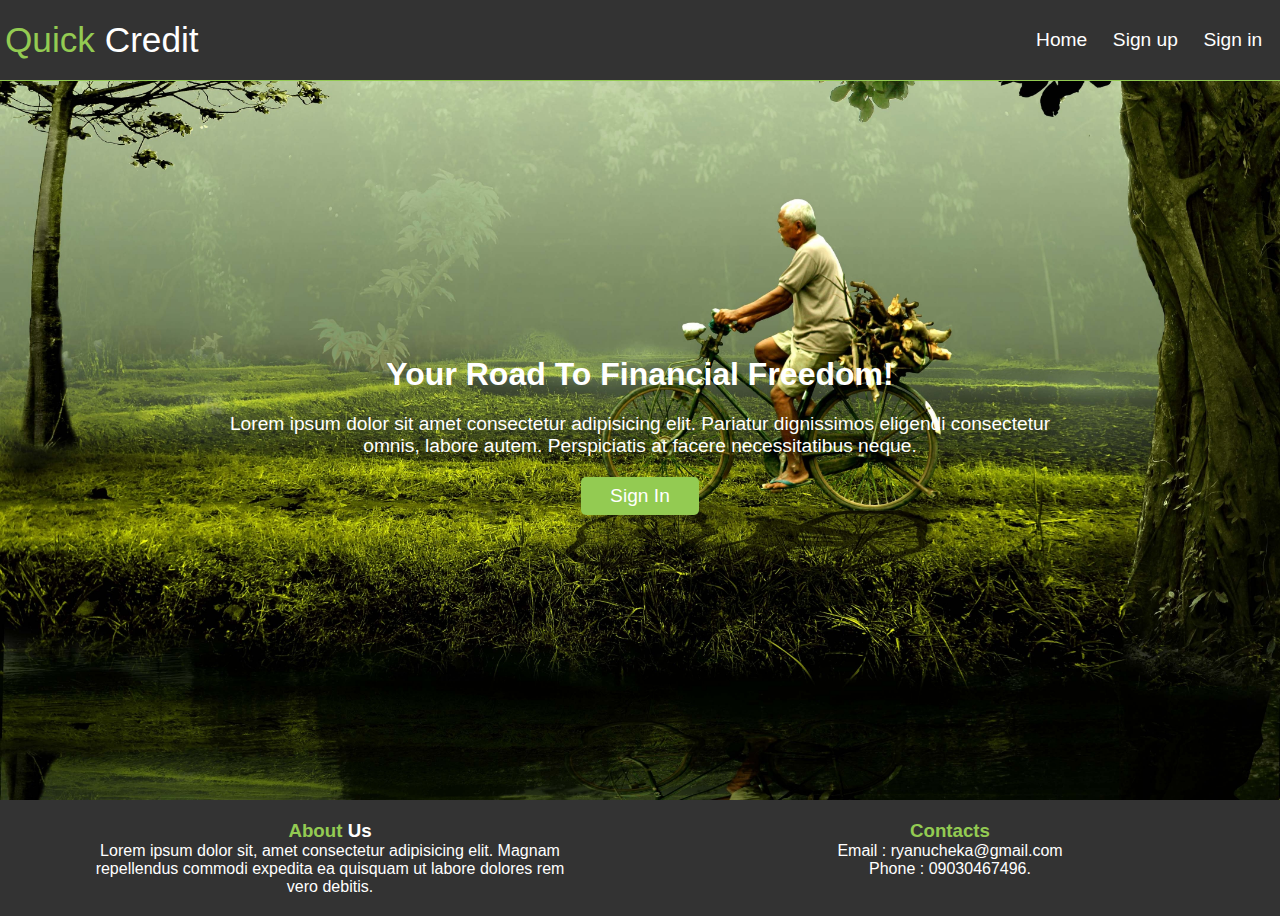
<file: UI/index.html>
<!DOCTYPE html>
<html lang="en">
<head>
    <meta charset="UTF-8">
    <meta name="viewport" content="width=device-width, initial-scale=1.0">
    <meta http-equiv="X-UA-Compatible" content="ie=edge">
    <link rel="stylesheet" href="./css/style.css">
    <title>home page</title>
</head>
<body>
    <nav>
        <div id="branding"><span id="brand-first">Quick</span> Credit</div>
        <ul>
            <li><a href="">Home</a></li>
            <li><a href="./views/signup.html">Sign up</a></li>
            <li><a href="./views/signin.html">Sign in</a></li>
        </ul>
    </nav>
    <div class="showcase">
        <div class="showcase-content">
                <h2>Your Road To Financial Freedom!</h2>
                <p>
                    Lorem ipsum dolor sit amet consectetur adipisicing elit. Pariatur dignissimos eligendi consectetur omnis, labore autem. Perspiciatis at facere necessitatibus neque.
                </p>
                <a href="./views/signin.html" class="btn">Sign In</a>
        </div>
    </div>
    <footer>
        <div class="about">
            <h3><span id="brand-first">About</span> Us</h3>
            <p>
                Lorem ipsum dolor sit, amet consectetur adipisicing elit. Magnam repellendus commodi expedita ea quisquam ut labore dolores rem vero debitis.
            </p>
            
        </div>
        <div class="contact">
            <h3 id="brand-first">Contacts</h3>
            <p>
                Email : ryanucheka@gmail.com <br>
                Phone : 09030467496.
            </p>
        </div>
        
    </footer>
</body>
</html>
</file>
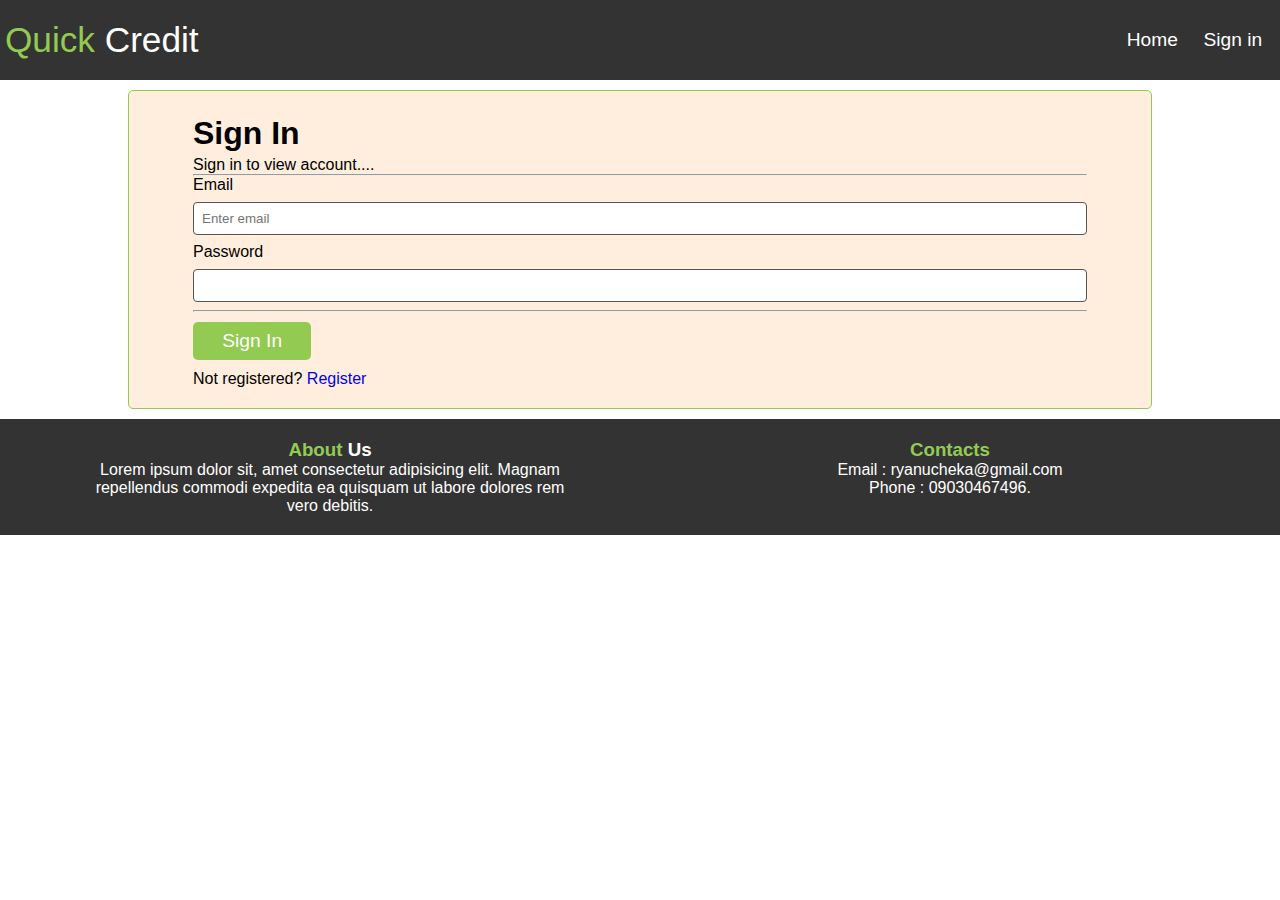
<file: UI/views/signin.html>
<!DOCTYPE html>
<html lang="en">
<head>
    <meta charset="UTF-8">
    <meta name="viewport" content="width=device-width, initial-scale=1.0">
    <meta http-equiv="X-UA-Compatible" content="ie=edge">
    <title>sign up</title>
    <link rel="stylesheet" href="../css/style.css">
</head>
<body>
    <nav>
        <div id="branding"><span id="brand-first">Quick</span> Credit</div>
        <ul>
            <li><a href="">Home</a></li>
            <!-- <li><a href="">Sign up</a></li> -->
            <li><a href="">Sign in</a></li>
        </ul>
    </nav>
    <div class="container">
        <div class="card">
            <h2 class="card-header">Sign In</h2>
            <p>Sign in to view account....</p>
            <hr>
            <form action="" method="post">
            <div class="form-group">
                <label for="">Email</label>
                <input type="email" required name="" placeholder="Enter email" id="">
            </div>
            <div class="form-group">
                <label for="">Password</label>
                <input type="password" required name="" id="">
            </div>
            
            
            <hr>
            <button class="btn" type="submit">Sign In</button>
            <p>
                <span>Not registered?</span>
            <a href="../views/signup.html">Register</a>
            </p>
            </form>
        </div>
    </div>

    <footer>
        <div class="about">
            <h3><span id="brand-first">About</span> Us</h3>
            <p>
                Lorem ipsum dolor sit, amet consectetur adipisicing elit. Magnam repellendus commodi expedita ea quisquam ut labore dolores rem vero debitis.
            </p>
            
        </div>
        <div class="contact">
            <h3 id="brand-first">Contacts</h3>
            <p>
                Email : ryanucheka@gmail.com <br>
                Phone : 09030467496.
            </p>
        </div>
        
    </footer>
</body>
</html>
</file>
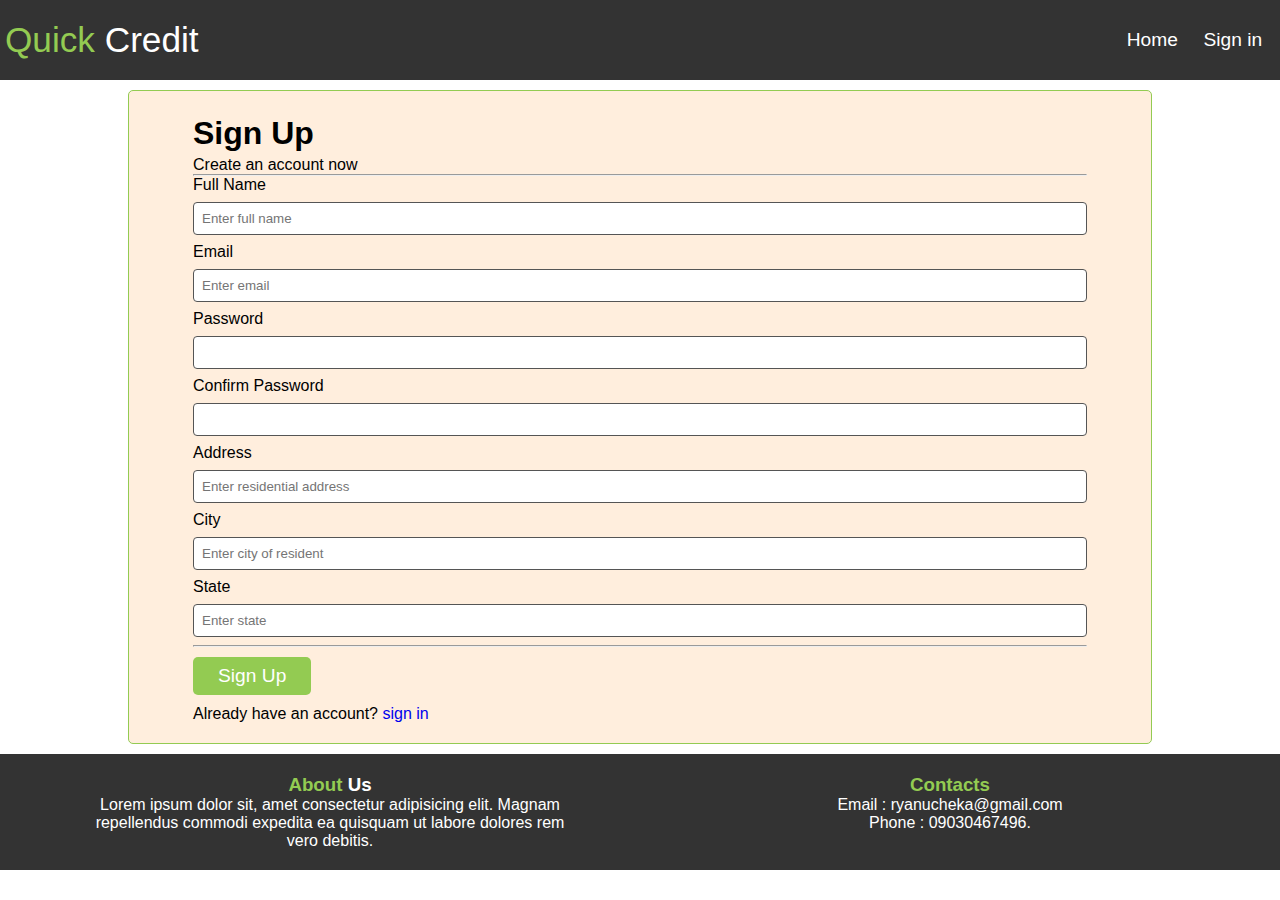
<file: UI/views/signup.html>
<!DOCTYPE html>
<html lang="en">
<head>
    <meta charset="UTF-8">
    <meta name="viewport" content="width=device-width, initial-scale=1.0">
    <meta http-equiv="X-UA-Compatible" content="ie=edge">
    <title>sign up</title>
    <link rel="stylesheet" href="../css/style.css">
</head>
<body>
    <nav>
        <div id="branding"><span id="brand-first">Quick</span> Credit</div>
        <ul>
            <li><a href="">Home</a></li>
            <!-- <li><a href="">Sign up</a></li> -->
            <li><a href="">Sign in</a></li>
        </ul>
    </nav>
    <div class="container">
        <div class="card">
            <h2 class="card-header">Sign Up</h2>
            <p>Create an account now</p>
            <hr>
            <form action="" method="post">
            <div class="form-group">
                <label for="">Full Name</label>
                <input type="text" required name="" placeholder="Enter full name" id="">
            </div>
            <div class="form-group">
                <label for="">Email</label>
                <input type="email" required name="" placeholder="Enter email" id="">
            </div>
            <div class="form-group">
                <label for="">Password</label>
                <input type="password" required name="" id="">
            </div>
            <div class="form-group">
                <label for="">Confirm Password</label>
                <input type="password" required name="" id="">
            </div>
            <div class="form-group">
                <label for="">Address</label>
                <input type="text" required name="" placeholder="Enter residential address" id="">
            </div>
            <div class="form-group">
                <label for="">City</label>
                <input type="text"required name="" placeholder="Enter city of resident" id="">
            </div>
            <div class="form-group">
                <label for="">State</label>
                <input type="text" required name="" placeholder="Enter state" id="">
            </div>
            <hr>
            <button class="btn" type="submit">Sign Up</button>

            <p>
                <span>Already have an account?  </span>
            <a href="../views/signin.html">sign in</a>
            </p>
            </form>
        </div>
    </div>

    <footer>
        <div class="about">
            <h3><span id="brand-first">About</span> Us</h3>
            <p>
                Lorem ipsum dolor sit, amet consectetur adipisicing elit. Magnam repellendus commodi expedita ea quisquam ut labore dolores rem vero debitis.
            </p>
            
        </div>
        <div class="contact">
            <h3 id="brand-first">Contacts</h3>
            <p>
                Email : ryanucheka@gmail.com <br>
                Phone : 09030467496.
            </p>
        </div>
        
    </footer>
</body>
</html>
</file>
<file: UI/css/style.css>
* {
	box-sizing: border-box;
	margin: 0px;
	padding: 0px;
}
body {
	font-family: 'Segoe UI', Tahoma, Geneva, Verdana, sans-serif;
	font-size: 16px;
}
a {
	text-decoration: none;
}
ul {
	list-style: none;
}

/* Navbar stylings */
nav {
	background-color: #333;
	height: 80px;
	display: flex;
	justify-content: space-between;
	align-items: center;
	color: #fff;
	padding: 0px 5px;
}
nav ul {
	display: flex;
	justify-items: space-between;
}
nav ul li a {
	display: inline-block;
	text-align: center;
	color: #fff;
	font-size: 1.2rem;
	padding: 0px 0.8rem;
}
nav ul li a:hover {
	color: #93cb52;
}
#branding {
	font-size: 2.2rem;
	line-height: 1.5;
}
#brand-first {
	color: #93cb52;
}
/* Navbar styling ends */

/* Showcase Div */
.showcase {
	background: #333 url("../images/bg-img.jpg") no-repeat center center/cover;
	text-align: center;
	height: 80vh;
	border-top: 1px solid #93cb52;
	color: #fff;
}
.showcase .showcase-content {
	display: flex;
	flex-direction: column;
	justify-content: center;
	height: 100%;
}
.showcase .showcase-content h2 {
	font-size: 2rem;
}
.showcase .showcase-content p {
	font-size: 1.2rem;
	padding: 20px 20px 10px 20px;
	align-self: center;
	width: 70%;
}

.btn {
	display: inline-block;
	background-color: #93cb52;
	padding: 8px 0.6rem;
	width: 7.4rem;
	font-size: 1.2rem;
	align-self: center;
	color: #fff;
	border: none;
	border-radius: 5px;
	margin: 10px 0px;
}
.btn:hover {
	background-color: #333;
}
/* showcase styling ends here */

footer {
	background-color: #333;
	color: #fff;
	text-align: center;
	display: grid;
	grid-template-columns: repeat(2, 1fr);
	grid-template-rows: 2fr 1;
	justify-content: space-evenly;
	padding: 20px 20px;
}

.about {
	justify-self: center;
	width: 80%;
}

.card-header {
	margin: 4px 0px;
	font-size: 2rem;
}
.container {
	width: 80%;
	margin: 10px auto;
	border: 1px solid #93cb52;
	border-radius: 5px;
	padding: 20px 5%;
	background-color: #fed;
}

.container form input {
	display: block;
	width: 100%;
	margin: 8px 0px;
	padding: 8px 8px;
	border: 1px solid #555;
	border-radius: 4px;
}
</file>
